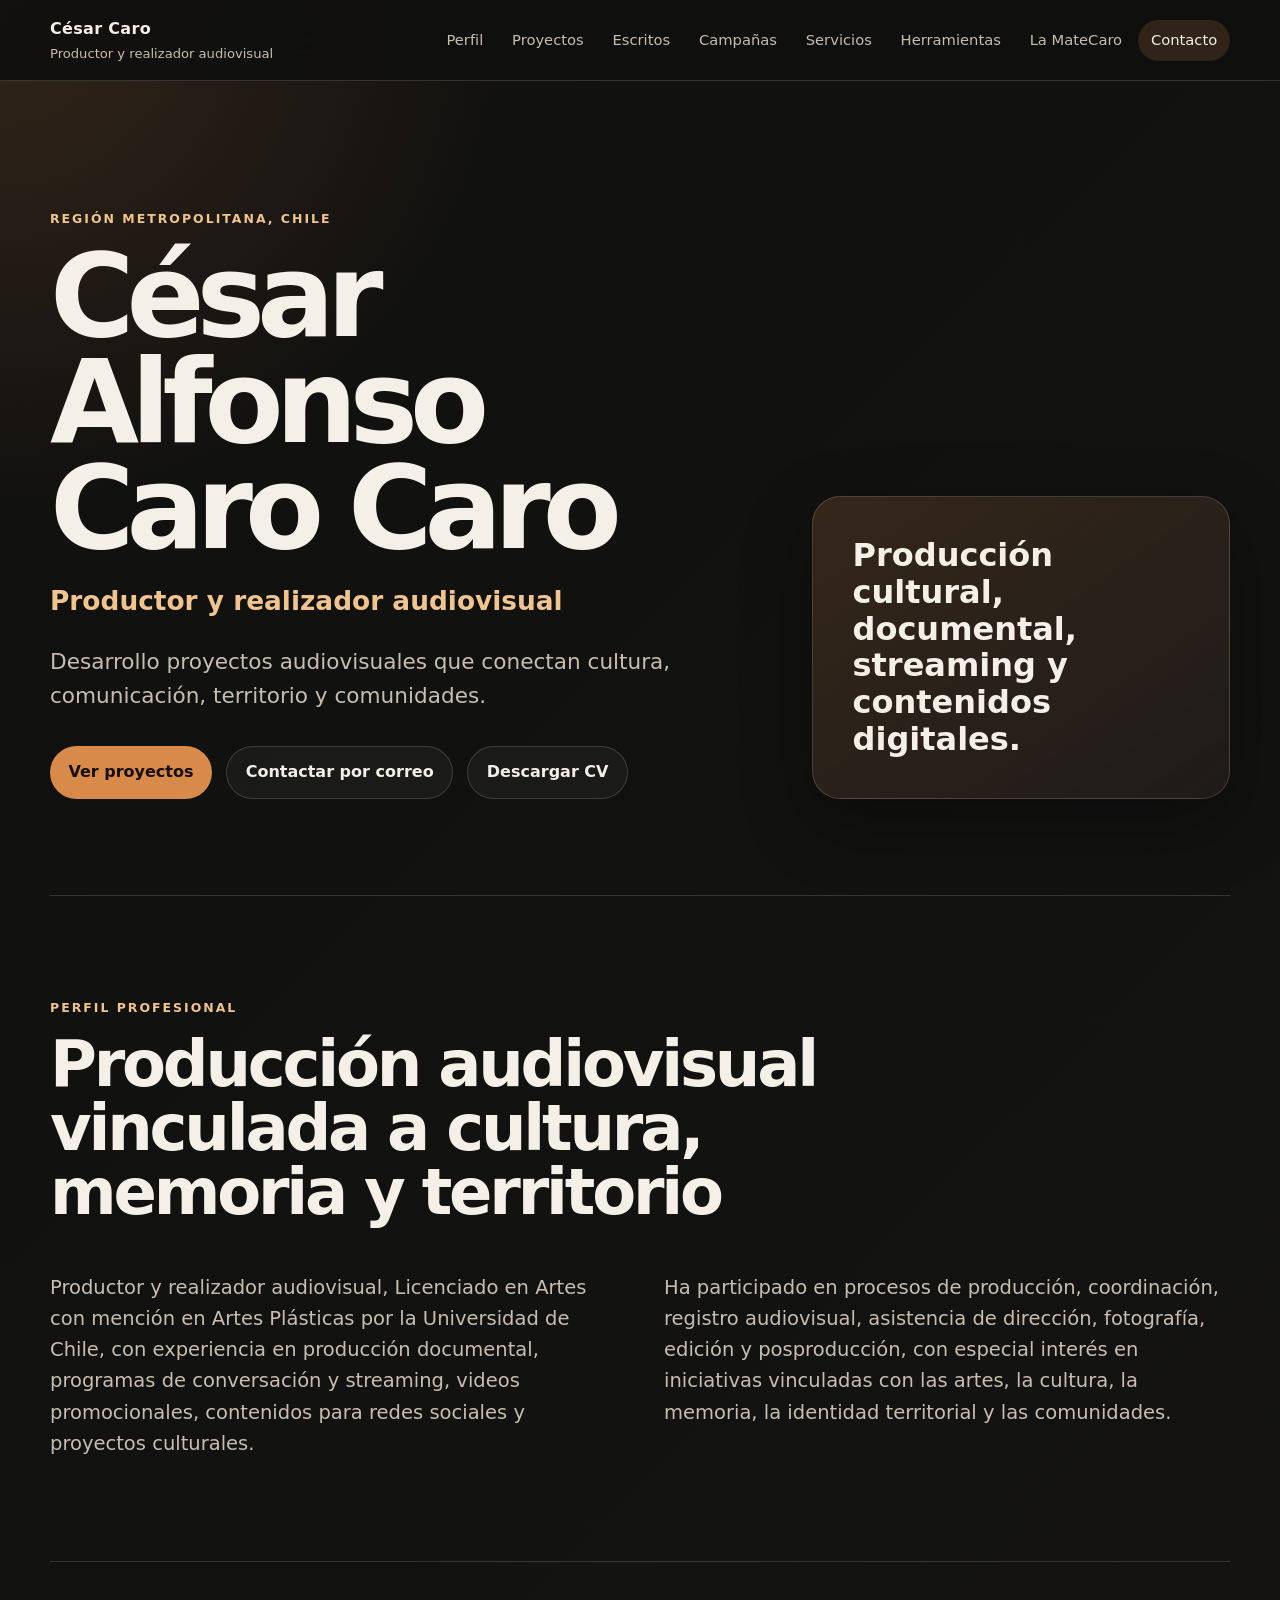
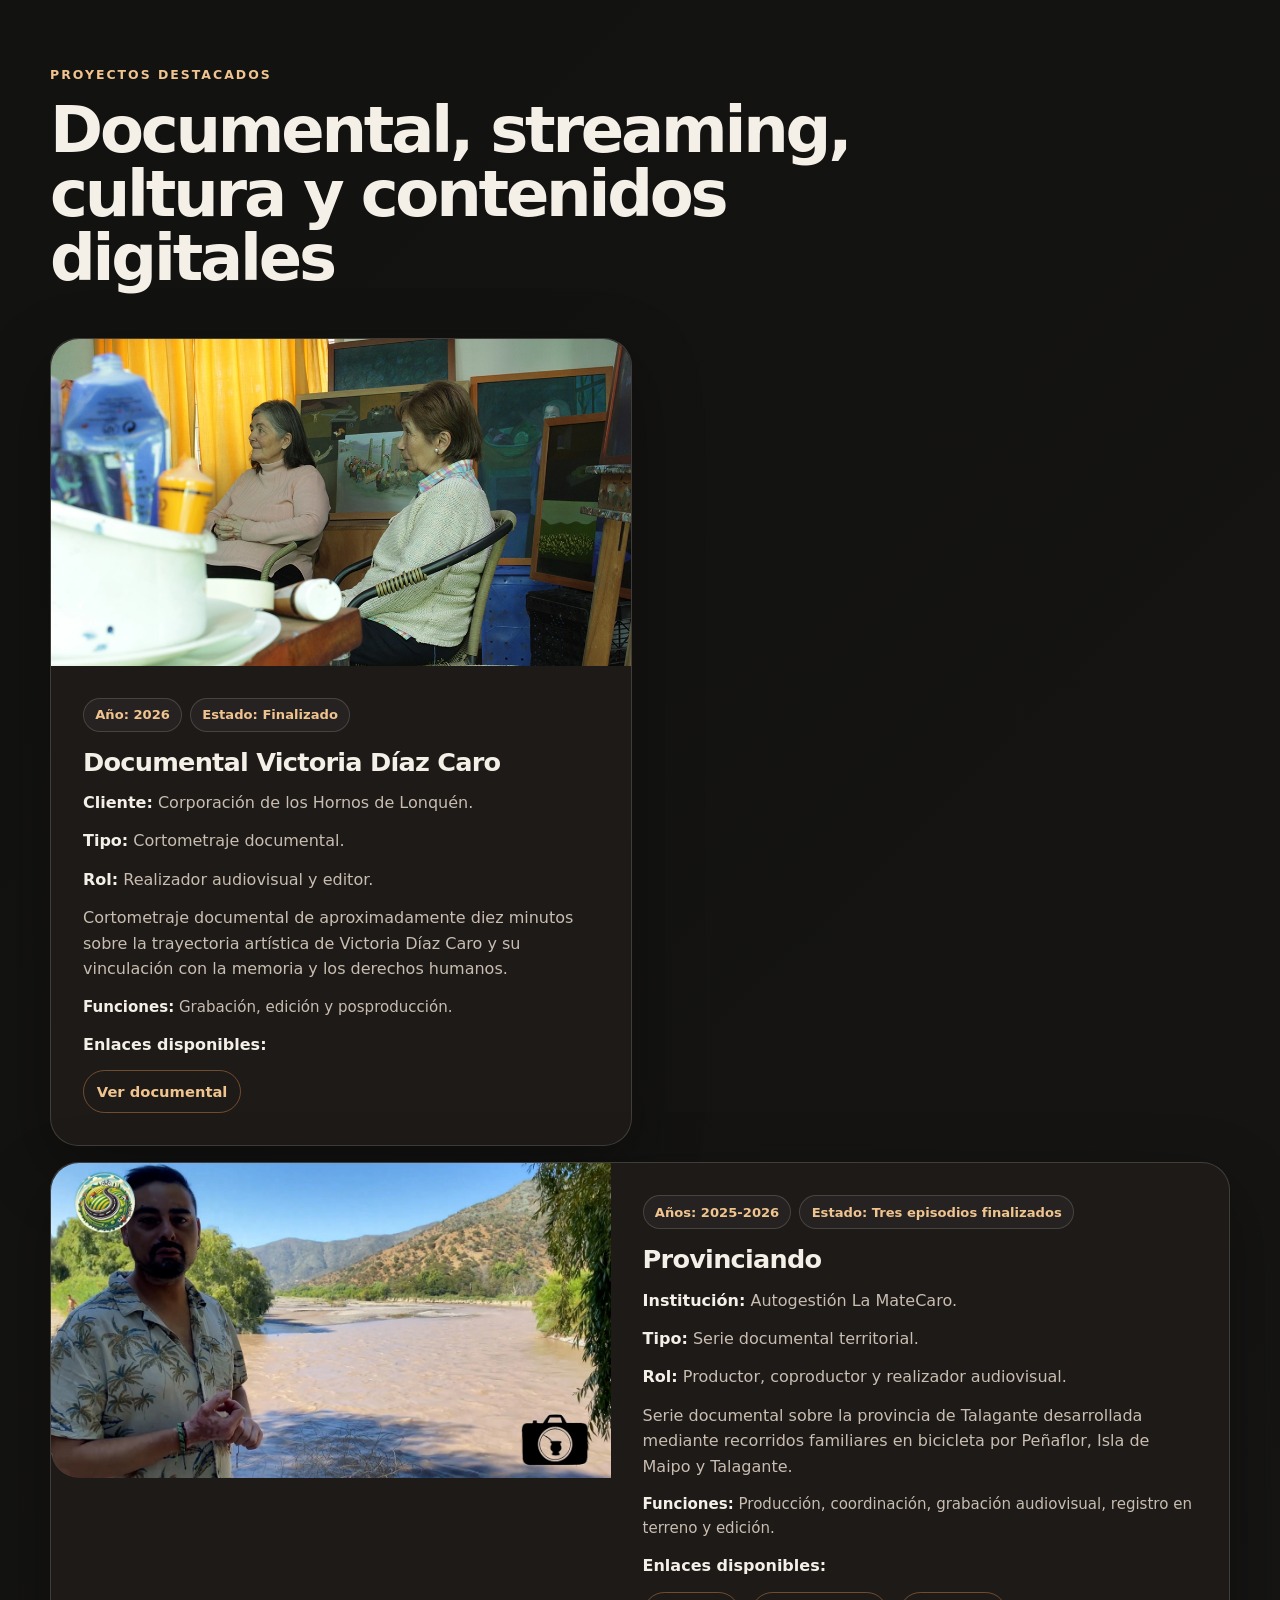
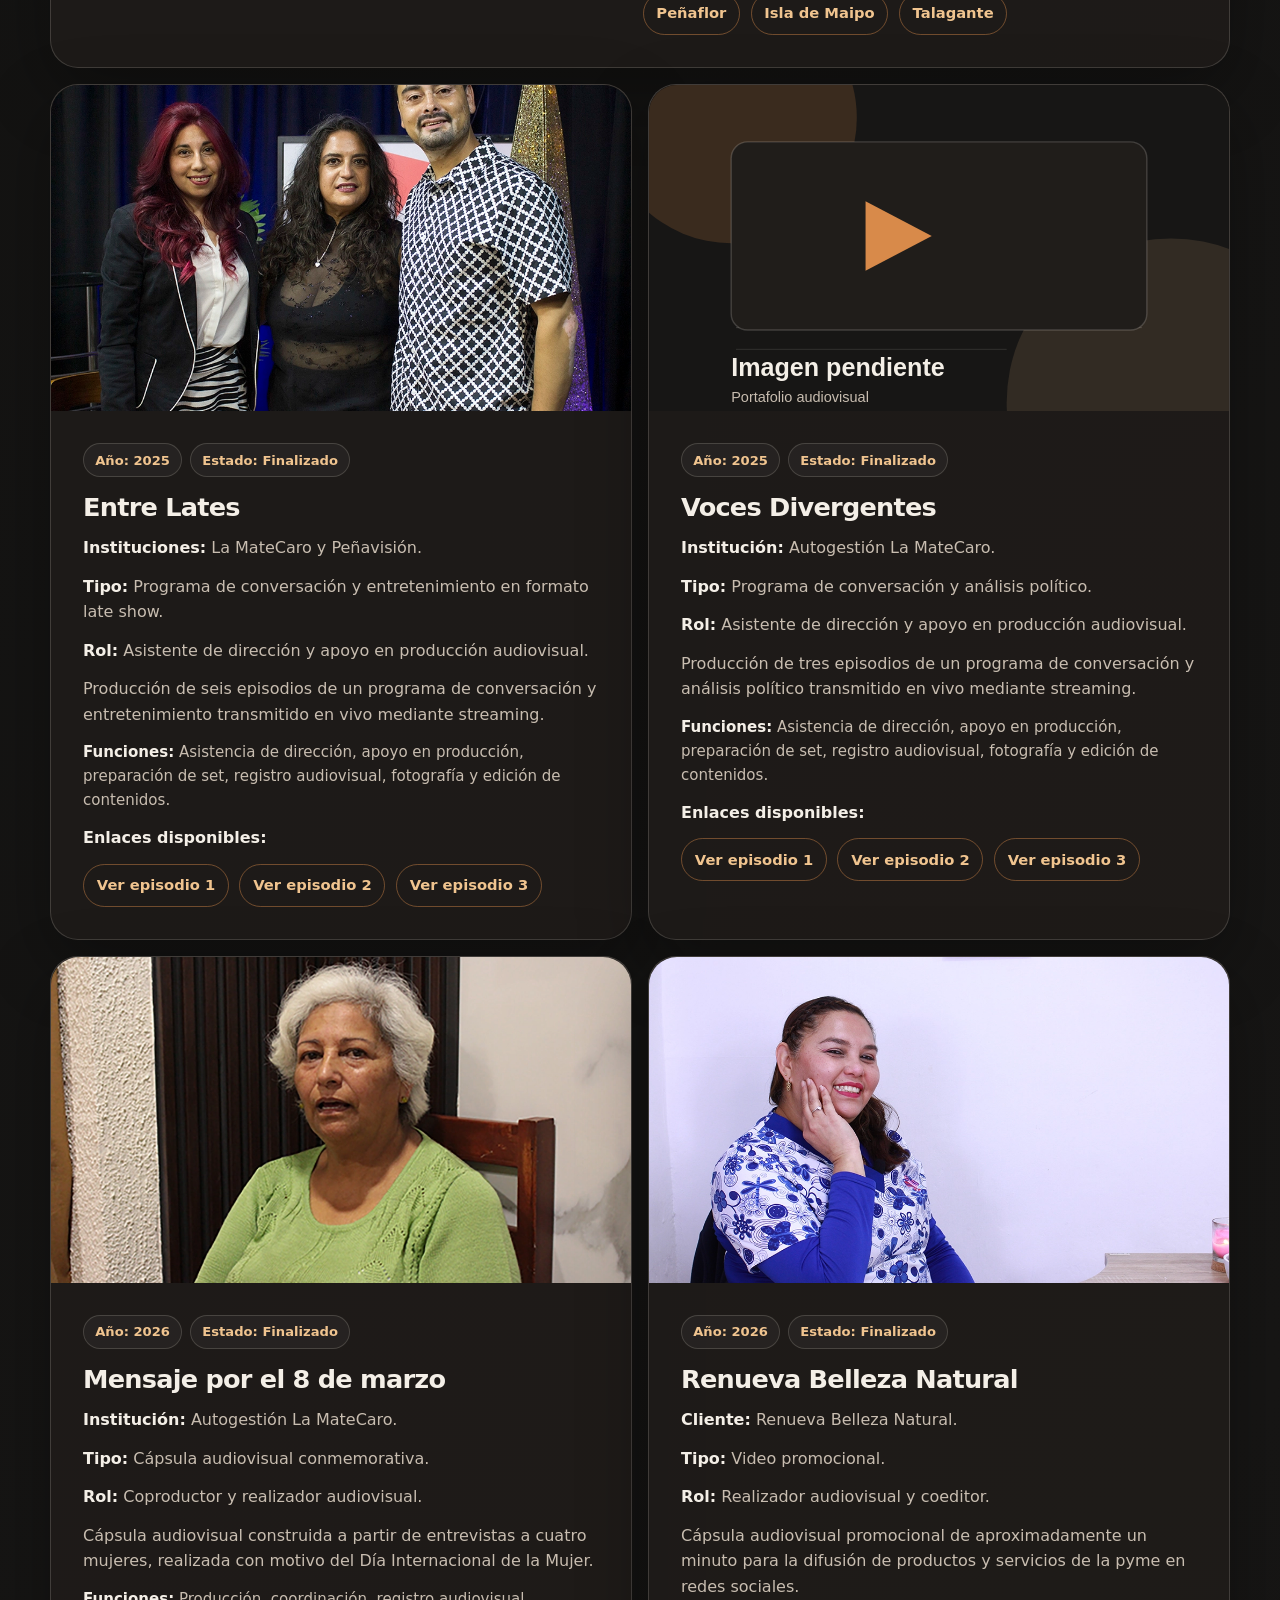
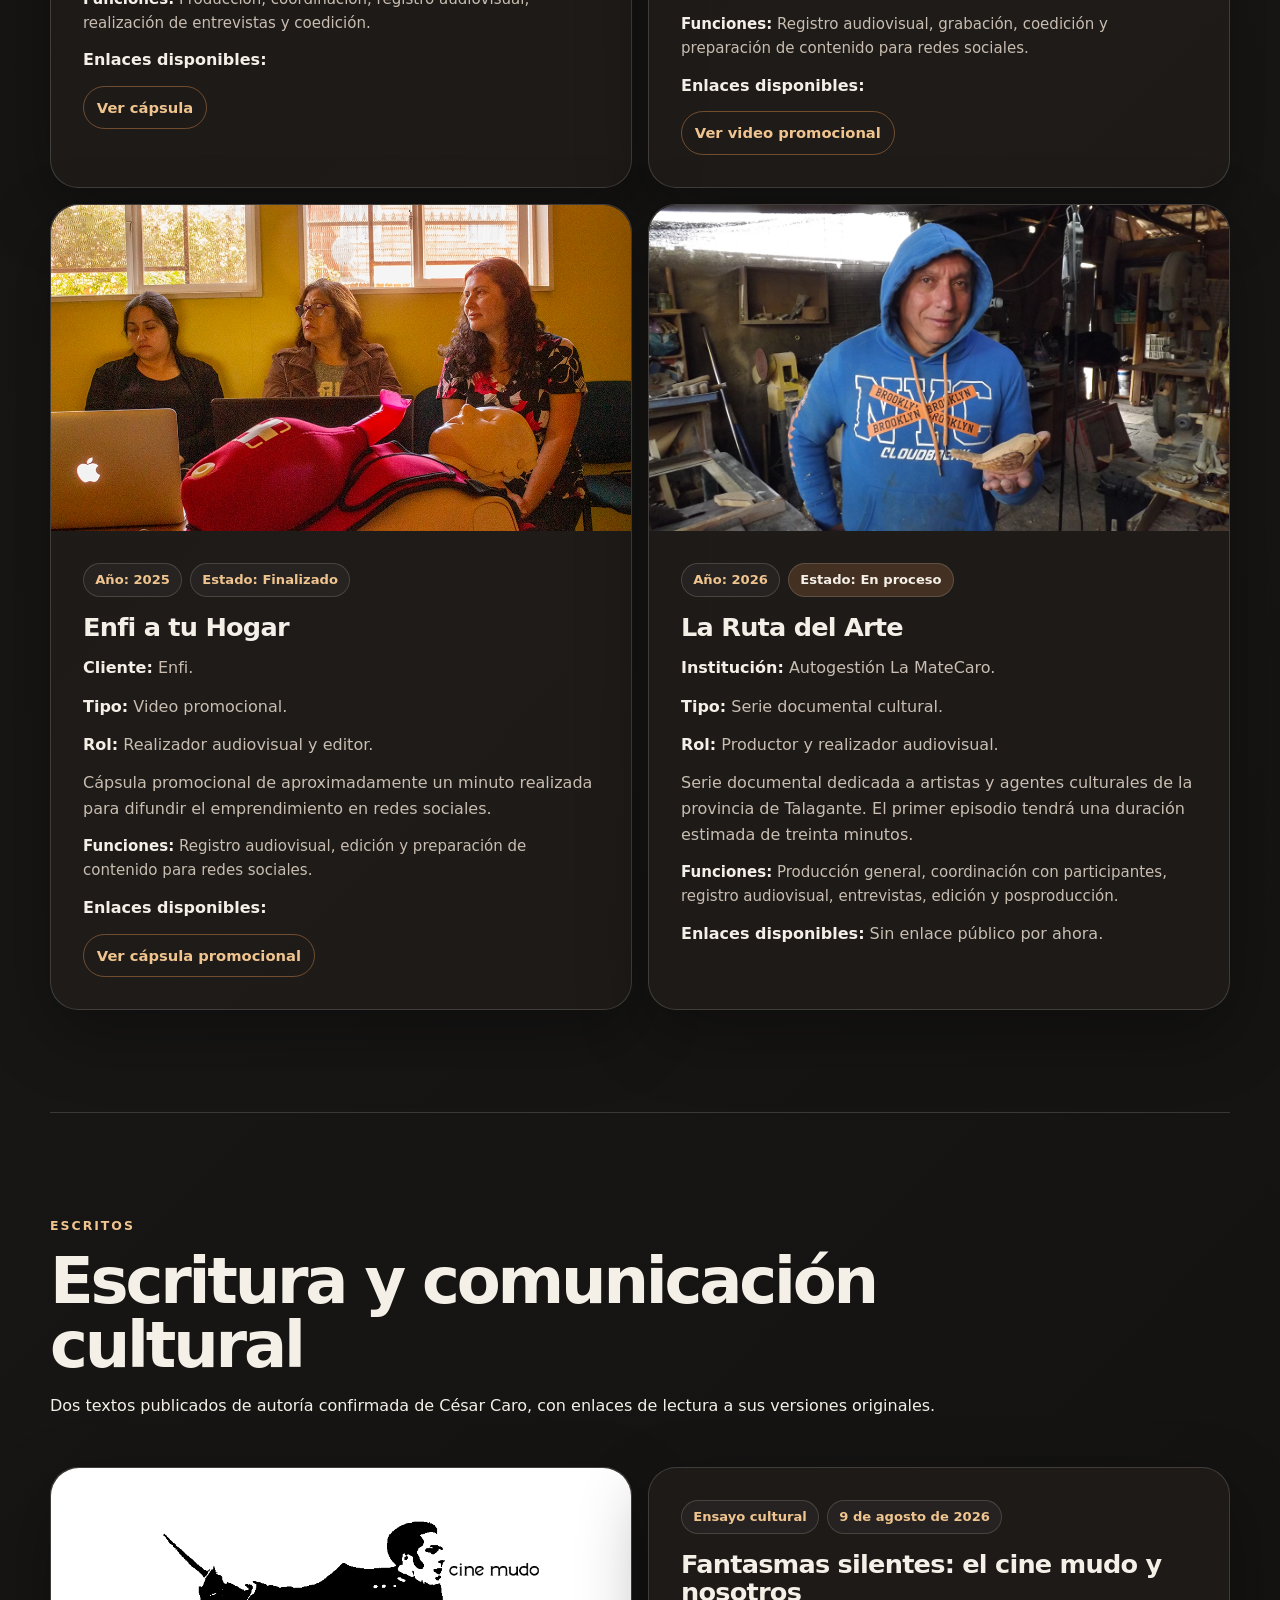
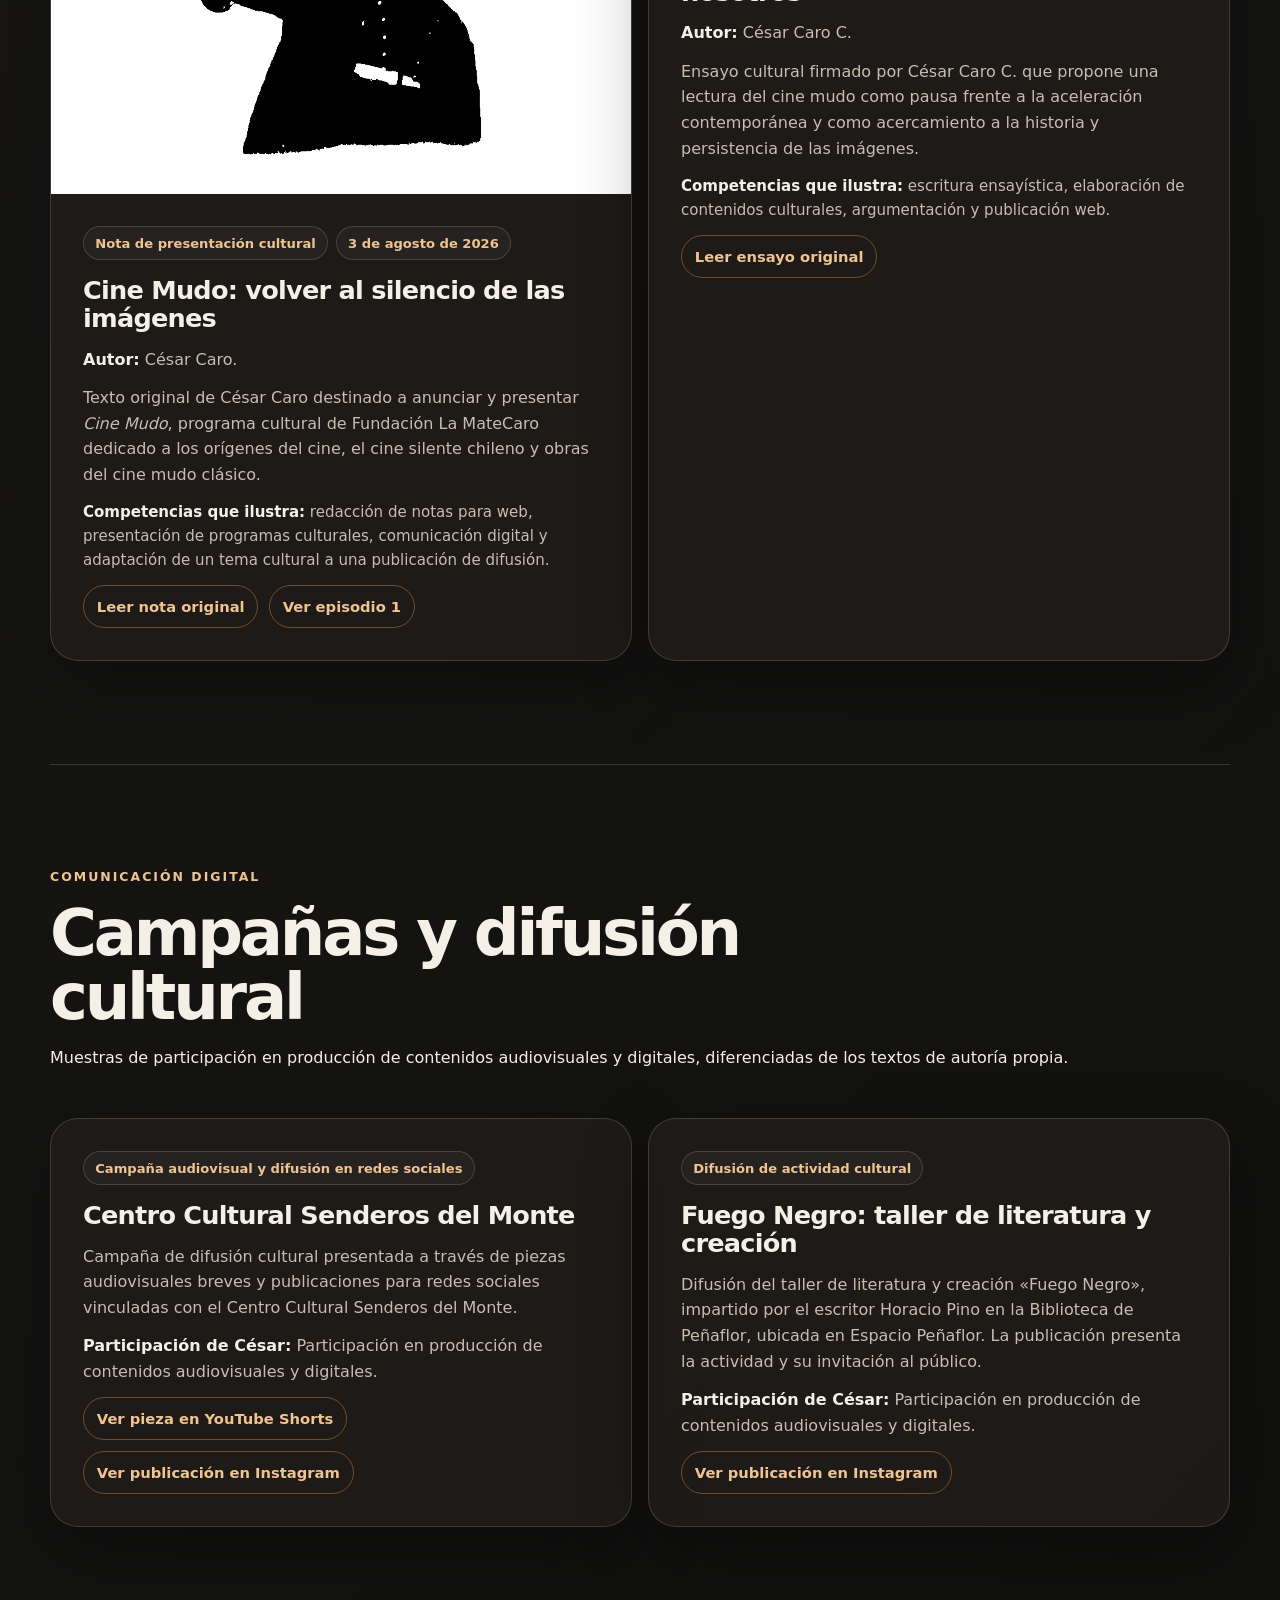
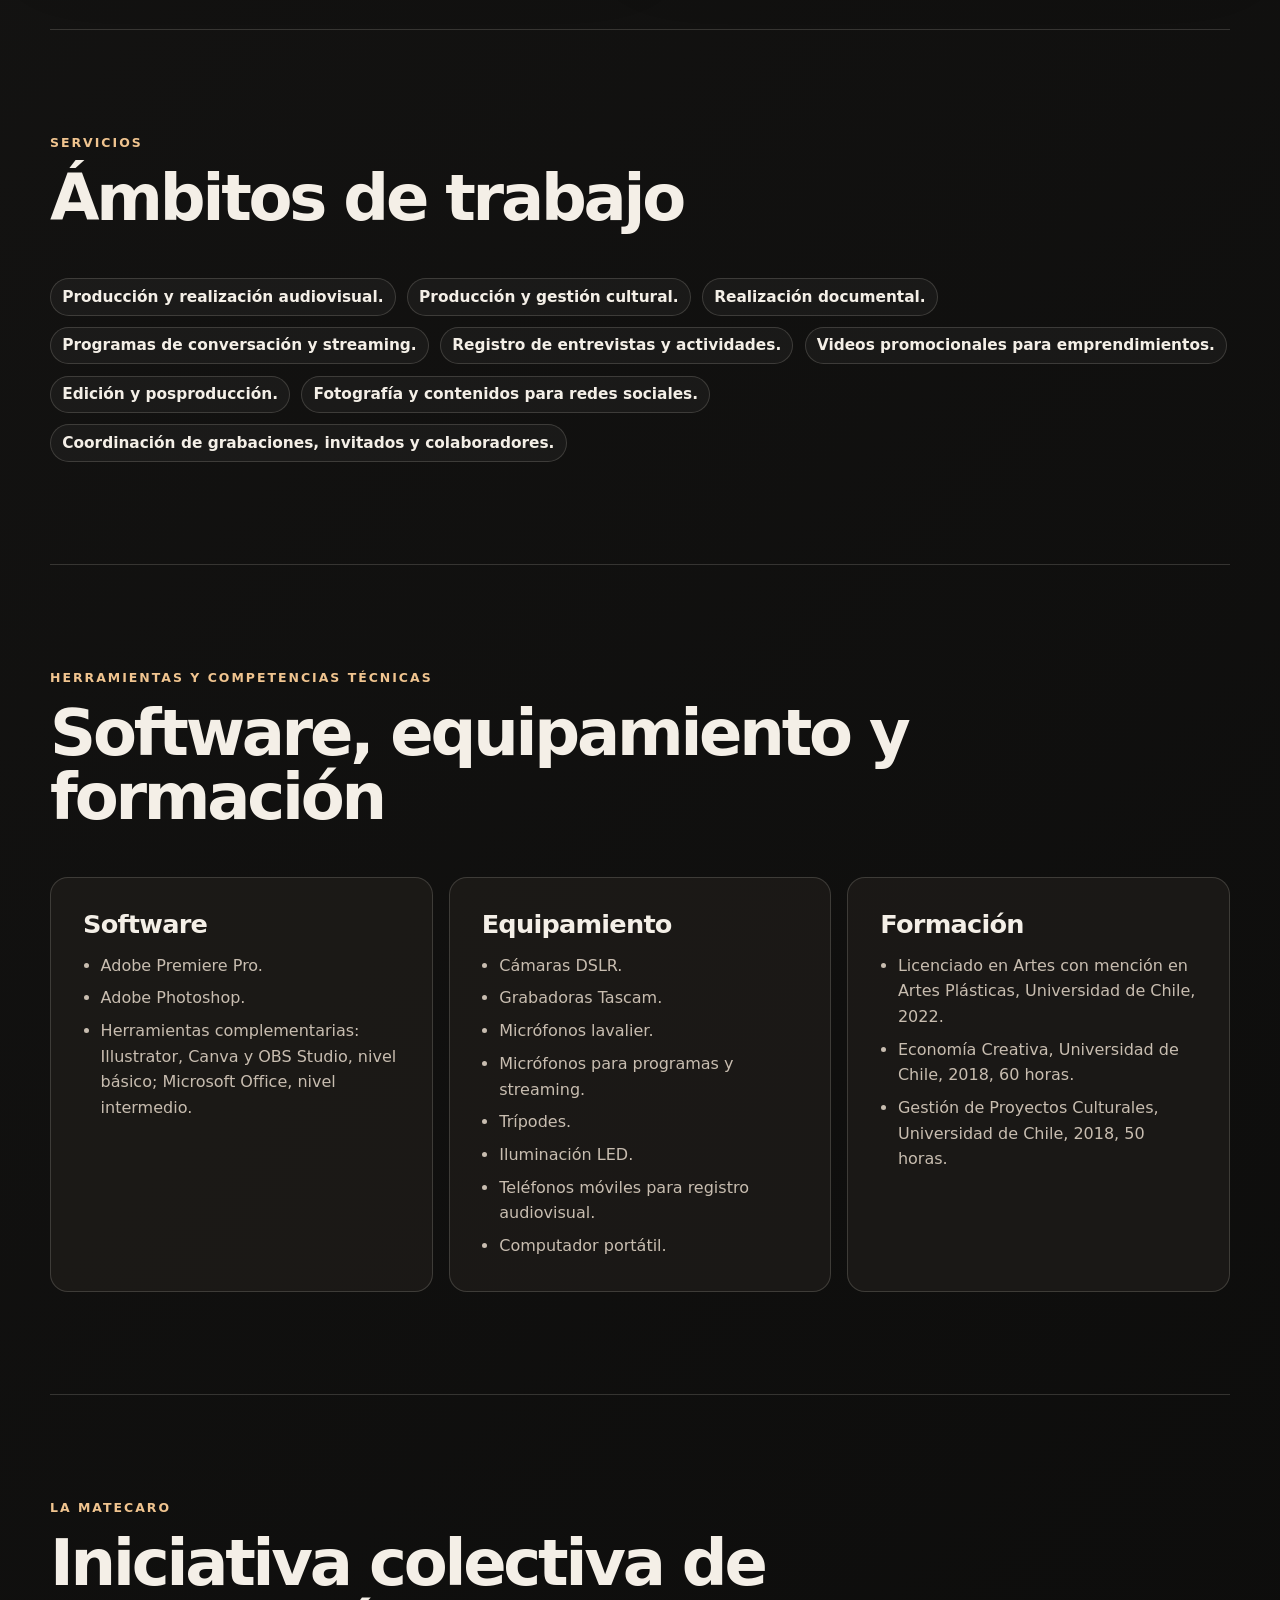
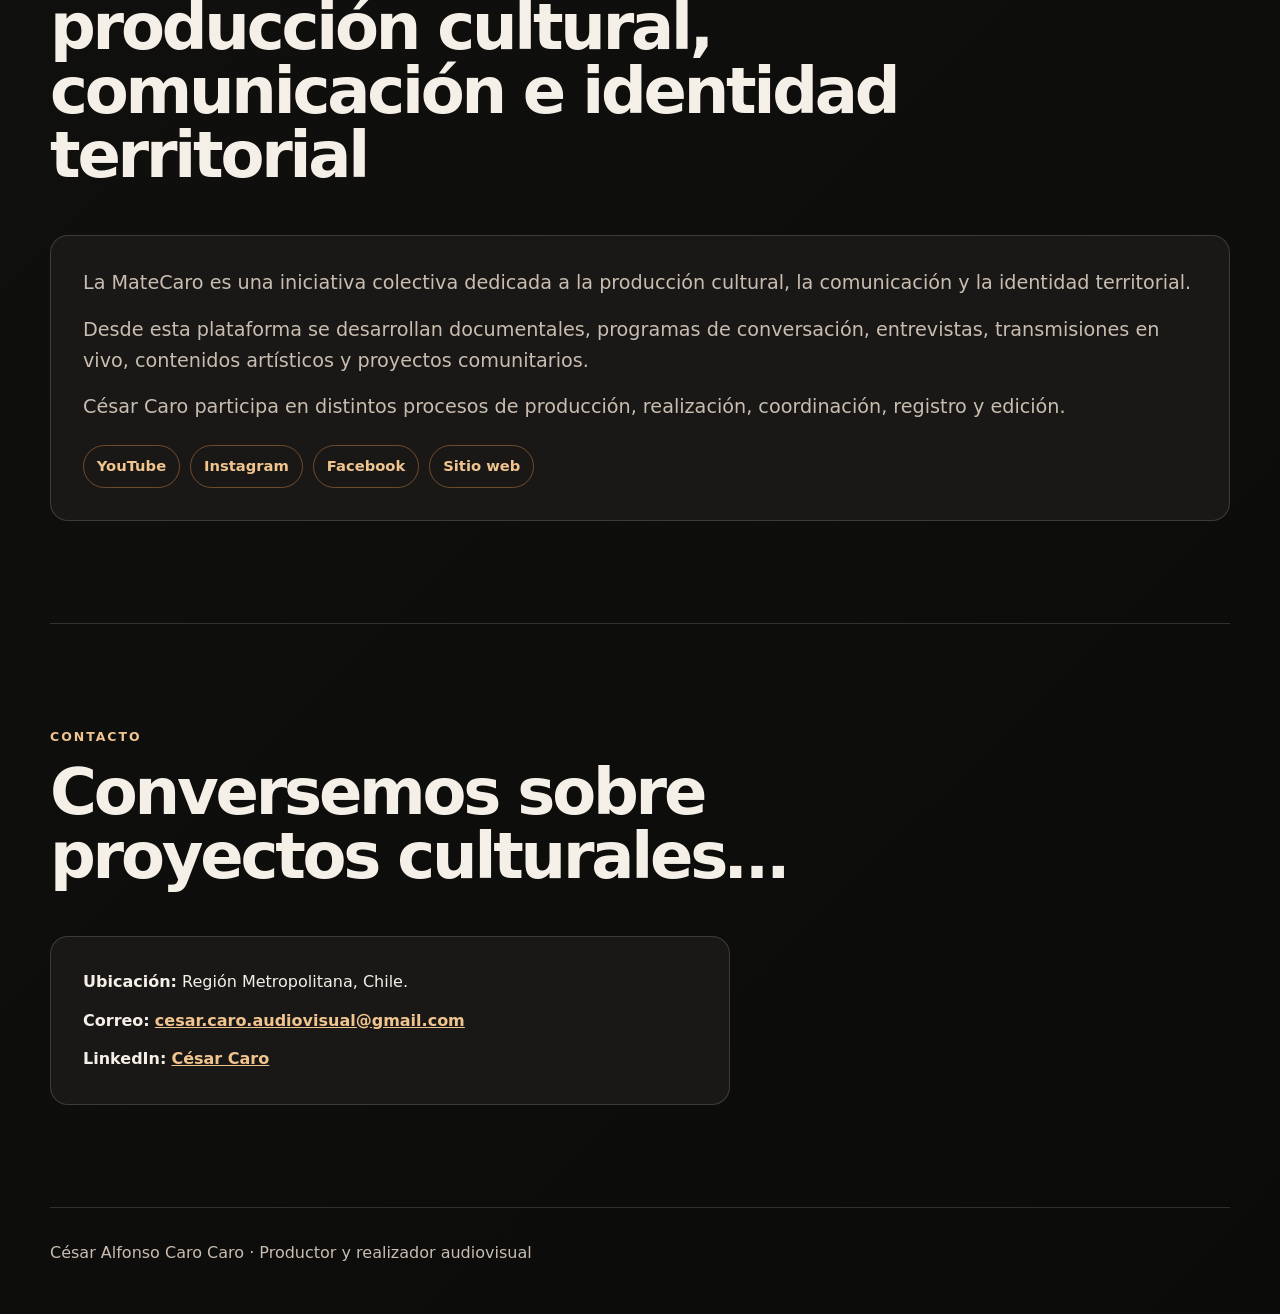
<file: index.html>
<!doctype html>
<html lang="es-CL">
  <head>
    <meta charset="utf-8">
    <meta name="viewport" content="width=device-width, initial-scale=1">
    <meta name="description" content="Portafolio de César Caro, productor y realizador audiovisual en Chile, especializado en documental, producción cultural, streaming y contenidos digitales.">
    <title>César Caro | Productor y realizador audiovisual en Chile</title>
    <link rel="canonical" href="https://cesarcarocaroalfonso-lab.github.io/portafolio-cesar-caro/">
    <meta property="og:type" content="website">
    <meta property="og:locale" content="es_CL">
    <meta property="og:title" content="César Caro | Productor y realizador audiovisual en Chile">
    <meta property="og:description" content="Portafolio de César Caro, productor y realizador audiovisual en Chile, especializado en documental, producción cultural, streaming y contenidos digitales.">
    <meta property="og:url" content="https://cesarcarocaroalfonso-lab.github.io/portafolio-cesar-caro/">
    <meta property="og:image" content="https://cesarcarocaroalfonso-lab.github.io/portafolio-cesar-caro/assets/img/Provinciando_a.webp">
    <meta property="og:image:alt" content="Proyecto audiovisual Provinciando realizado por César Caro">
    <meta name="twitter:card" content="summary_large_image">
    <meta name="twitter:title" content="César Caro | Productor y realizador audiovisual en Chile">
    <meta name="twitter:description" content="Portafolio de César Caro, productor y realizador audiovisual en Chile, especializado en documental, producción cultural, streaming y contenidos digitales.">
    <meta name="twitter:image" content="https://cesarcarocaroalfonso-lab.github.io/portafolio-cesar-caro/assets/img/Provinciando_a.webp">
    <meta name="twitter:image:alt" content="Proyecto audiovisual Provinciando realizado por César Caro">
    <link rel="stylesheet" href="./assets/css/styles.css">
    <script src="./assets/js/main.js" defer></script>
  </head>
  <body>
    <a class="skip-link" href="#contenido">Saltar al contenido principal</a>

    <header class="site-header">
      <div class="header-inner">
        <a class="brand" href="#inicio" aria-label="Ir al inicio">
          <span class="brand-name">César Caro</span>
          <span class="brand-role">Productor y realizador audiovisual</span>
        </a>
        <button class="nav-toggle" type="button" aria-expanded="false" aria-controls="navegacion">
          <span class="nav-toggle-line"></span>
          <span class="sr-only">Abrir navegación</span>
        </button>
        <nav class="site-nav" id="navegacion" aria-label="Navegación principal">
          <a href="#perfil">Perfil</a>
          <a href="#proyectos">Proyectos</a>
          <a href="#escritos">Escritos</a>
          <a href="#campanas">Campañas</a>
          <a href="#servicios">Servicios</a>
          <a href="#herramientas">Herramientas</a>
          <a href="#matecaro">La MateCaro</a>
          <a href="#contacto">Contacto</a>
        </nav>
      </div>
    </header>

    <main id="contenido" tabindex="-1">
      <section class="hero" id="inicio" aria-labelledby="titulo-principal">
        <div class="hero-content">
          <p class="eyebrow">Región Metropolitana, Chile</p>
          <h1 id="titulo-principal">César Alfonso Caro Caro</h1>
          <p class="hero-role">Productor y realizador audiovisual</p>
          <p class="hero-text">Desarrollo proyectos audiovisuales que conectan cultura, comunicación, territorio y comunidades.</p>
          <div class="hero-actions" aria-label="Acciones principales">
            <a class="button button-primary" href="#proyectos">Ver proyectos</a>
            <a class="button button-secondary" href="mailto:cesar.caro.audiovisual@gmail.com">Contactar por correo</a>
            <a class="button button-secondary" href="./documentos/cv-cesar-caro.pdf" download="cv-cesar-caro.pdf">Descargar CV</a>
          </div>
        </div>
        <div class="hero-panel" aria-label="Especialidades">
          <p>Producción cultural, documental, streaming y contenidos digitales.</p>
        </div>
      </section>

      <section class="section" id="perfil" aria-labelledby="perfil-title">
        <div class="section-heading">
          <p class="eyebrow">Perfil profesional</p>
          <h2 id="perfil-title">Producción audiovisual vinculada a cultura, memoria y territorio</h2>
        </div>
        <div class="text-columns">
          <p>Productor y realizador audiovisual, Licenciado en Artes con mención en Artes Plásticas por la Universidad de Chile, con experiencia en producción documental, programas de conversación y streaming, videos promocionales, contenidos para redes sociales y proyectos culturales.</p>
          <p>Ha participado en procesos de producción, coordinación, registro audiovisual, asistencia de dirección, fotografía, edición y posproducción, con especial interés en iniciativas vinculadas con las artes, la cultura, la memoria, la identidad territorial y las comunidades.</p>
        </div>
      </section>

      <section class="section" id="proyectos" aria-labelledby="proyectos-title">
        <div class="section-heading">
          <p class="eyebrow">Proyectos destacados</p>
          <h2 id="proyectos-title">Documental, streaming, cultura y contenidos digitales</h2>
        </div>

        <div class="projects-grid">
          <article class="project-card">
            <div class="project-media">
              <img src="./assets/img/Victoria_diaz_caro.webp" alt="Fotograma del documental Victoria Díaz Caro" width="720" height="405" loading="lazy" decoding="async">
            </div>
            <div class="project-body">
              <div class="project-meta"><span>Año: 2026</span><span>Estado: Finalizado</span></div>
              <h3>Documental Victoria Díaz Caro</h3>
              <p><strong>Cliente:</strong> Corporación de los Hornos de Lonquén.</p>
              <p><strong>Tipo:</strong> Cortometraje documental.</p>
              <p><strong>Rol:</strong> Realizador audiovisual y editor.</p>
              <p>Cortometraje documental de aproximadamente diez minutos sobre la trayectoria artística de Victoria Díaz Caro y su vinculación con la memoria y los derechos humanos.</p>
              <p class="functions"><strong>Funciones:</strong> Grabación, edición y posproducción.</p>
              <p class="project-links-label"><strong>Enlaces disponibles:</strong></p>
              <div class="project-links" aria-label="Enlaces disponibles de Documental Victoria Díaz Caro">
                <a class="text-link" href="https://youtu.be/wDp8alt8QJM" target="_blank" rel="noopener noreferrer">Ver documental</a>
              </div>
            </div>
          </article>

          <article class="project-card project-card-featured">
            <div class="project-media">
              <img src="./assets/img/Provinciando_a.webp" alt="Fotograma de la serie Provinciando" width="720" height="405" loading="lazy" decoding="async">
            </div>
            <div class="project-body">
              <div class="project-meta"><span>Años: 2025-2026</span><span>Estado: Tres episodios finalizados</span></div>
              <h3>Provinciando</h3>
              <p><strong>Institución:</strong> Autogestión La MateCaro.</p>
              <p><strong>Tipo:</strong> Serie documental territorial.</p>
              <p><strong>Rol:</strong> Productor, coproductor y realizador audiovisual.</p>
              <p>Serie documental sobre la provincia de Talagante desarrollada mediante recorridos familiares en bicicleta por Peñaflor, Isla de Maipo y Talagante.</p>
              <p class="functions"><strong>Funciones:</strong> Producción, coordinación, grabación audiovisual, registro en terreno y edición.</p>
              <p class="project-links-label"><strong>Enlaces disponibles:</strong></p>
              <div class="project-links" aria-label="Enlaces disponibles de Provinciando">
                <a class="text-link" href="https://youtu.be/pg8mJ3ZPUN8" target="_blank" rel="noopener noreferrer">Peñaflor</a>
                <a class="text-link" href="https://youtu.be/R7HZbGiBmEg" target="_blank" rel="noopener noreferrer">Isla de Maipo</a>
                <a class="text-link" href="https://youtu.be/ptY-2nWW1Uc" target="_blank" rel="noopener noreferrer">Talagante</a>
              </div>
            </div>
          </article>

          <article class="project-card">
            <div class="project-media">
              <img src="./assets/img/Entre_lates_1.webp" alt="Fotograma del programa Entre Lates" width="720" height="405" loading="lazy" decoding="async">
            </div>
            <div class="project-body">
              <div class="project-meta"><span>Año: 2025</span><span>Estado: Finalizado</span></div>
              <h3>Entre Lates</h3>
              <p><strong>Instituciones:</strong> La MateCaro y Peñavisión.</p>
              <p><strong>Tipo:</strong> Programa de conversación y entretenimiento en formato late show.</p>
              <p><strong>Rol:</strong> Asistente de dirección y apoyo en producción audiovisual.</p>
              <p>Producción de seis episodios de un programa de conversación y entretenimiento transmitido en vivo mediante streaming.</p>
              <p class="functions"><strong>Funciones:</strong> Asistencia de dirección, apoyo en producción, preparación de set, registro audiovisual, fotografía y edición de contenidos.</p>
              <p class="project-links-label"><strong>Enlaces disponibles:</strong></p>
              <div class="project-links" aria-label="Enlaces disponibles de Entre Lates">
                <a class="text-link" href="https://youtu.be/wwFWxBviV2o" target="_blank" rel="noopener noreferrer">Ver episodio 1</a>
                <a class="text-link" href="https://youtu.be/iuj43W0-gBI" target="_blank" rel="noopener noreferrer">Ver episodio 2</a>
                <a class="text-link" href="https://youtu.be/1EuA2OM0GyU" target="_blank" rel="noopener noreferrer">Ver episodio 3</a>
              </div>
            </div>
          </article>

          <article class="project-card">
            <div class="project-media">
              <img src="./assets/img/placeholder.svg" alt="Marcador visual para Voces Divergentes" width="720" height="405" loading="lazy" decoding="async">
            </div>
            <div class="project-body">
              <div class="project-meta"><span>Año: 2025</span><span>Estado: Finalizado</span></div>
              <h3>Voces Divergentes</h3>
              <p><strong>Institución:</strong> Autogestión La MateCaro.</p>
              <p><strong>Tipo:</strong> Programa de conversación y análisis político.</p>
              <p><strong>Rol:</strong> Asistente de dirección y apoyo en producción audiovisual.</p>
              <p>Producción de tres episodios de un programa de conversación y análisis político transmitido en vivo mediante streaming.</p>
              <p class="functions"><strong>Funciones:</strong> Asistencia de dirección, apoyo en producción, preparación de set, registro audiovisual, fotografía y edición de contenidos.</p>
              <p class="project-links-label"><strong>Enlaces disponibles:</strong></p>
              <div class="project-links" aria-label="Enlaces disponibles de Voces Divergentes">
                <a class="text-link" href="https://www.youtube.com/watch?v=GJvnniicuOI" target="_blank" rel="noopener noreferrer">Ver episodio 1</a>
                <a class="text-link" href="https://www.youtube.com/watch?v=me-4BKa7tAk" target="_blank" rel="noopener noreferrer">Ver episodio 2</a>
                <a class="text-link" href="https://www.youtube.com/watch?v=WFlWxC81lFg" target="_blank" rel="noopener noreferrer">Ver episodio 3</a>
              </div>
            </div>
          </article>

          <article class="project-card">
            <div class="project-media">
              <img src="./assets/img/8_demarzo-Carmen_quezada_2.webp" alt="Fotograma de la cápsula Mensaje por el 8 de marzo" width="720" height="405" loading="lazy" decoding="async">
            </div>
            <div class="project-body">
              <div class="project-meta"><span>Año: 2026</span><span>Estado: Finalizado</span></div>
              <h3>Mensaje por el 8 de marzo</h3>
              <p><strong>Institución:</strong> Autogestión La MateCaro.</p>
              <p><strong>Tipo:</strong> Cápsula audiovisual conmemorativa.</p>
              <p><strong>Rol:</strong> Coproductor y realizador audiovisual.</p>
              <p>Cápsula audiovisual construida a partir de entrevistas a cuatro mujeres, realizada con motivo del Día Internacional de la Mujer.</p>
              <p class="functions"><strong>Funciones:</strong> Producción, coordinación, registro audiovisual, realización de entrevistas y coedición.</p>
              <p class="project-links-label"><strong>Enlaces disponibles:</strong></p>
              <div class="project-links" aria-label="Enlaces disponibles de Mensaje por el 8 de marzo">
                <a class="text-link" href="https://youtu.be/wG1ghwejRTg" target="_blank" rel="noopener noreferrer">Ver cápsula</a>
              </div>
            </div>
          </article>

          <article class="project-card">
            <div class="project-media">
              <img src="./assets/img/renueva.webp" alt="Fotograma del video promocional Renueva Belleza Natural" width="720" height="405" loading="lazy" decoding="async">
            </div>
            <div class="project-body">
              <div class="project-meta"><span>Año: 2026</span><span>Estado: Finalizado</span></div>
              <h3>Renueva Belleza Natural</h3>
              <p><strong>Cliente:</strong> Renueva Belleza Natural.</p>
              <p><strong>Tipo:</strong> Video promocional.</p>
              <p><strong>Rol:</strong> Realizador audiovisual y coeditor.</p>
              <p>Cápsula audiovisual promocional de aproximadamente un minuto para la difusión de productos y servicios de la pyme en redes sociales.</p>
              <p class="functions"><strong>Funciones:</strong> Registro audiovisual, grabación, coedición y preparación de contenido para redes sociales.</p>
              <p class="project-links-label"><strong>Enlaces disponibles:</strong></p>
              <div class="project-links" aria-label="Enlaces disponibles de Renueva Belleza Natural">
                <a class="text-link" href="https://youtu.be/IMA7t4yBA_E" target="_blank" rel="noopener noreferrer">Ver video promocional</a>
              </div>
            </div>
          </article>

          <article class="project-card">
            <div class="project-media">
              <img src="./assets/img/Enfi_1.webp" alt="Fotograma del video promocional Enfi a tu Hogar" width="720" height="405" loading="lazy" decoding="async">
            </div>
            <div class="project-body">
              <div class="project-meta"><span>Año: 2025</span><span>Estado: Finalizado</span></div>
              <h3>Enfi a tu Hogar</h3>
              <p><strong>Cliente:</strong> Enfi.</p>
              <p><strong>Tipo:</strong> Video promocional.</p>
              <p><strong>Rol:</strong> Realizador audiovisual y editor.</p>
              <p>Cápsula promocional de aproximadamente un minuto realizada para difundir el emprendimiento en redes sociales.</p>
              <p class="functions"><strong>Funciones:</strong> Registro audiovisual, edición y preparación de contenido para redes sociales.</p>
              <p class="project-links-label"><strong>Enlaces disponibles:</strong></p>
              <div class="project-links" aria-label="Enlaces disponibles de Enfi a tu Hogar">
                <a class="text-link" href="https://youtube.com/shorts/bHj3osJy6B8" target="_blank" rel="noopener noreferrer">Ver cápsula promocional</a>
              </div>
            </div>
          </article>

          <article class="project-card">
            <div class="project-media">
              <img src="./assets/img/Ruta_del_arte_don_hugo.webp" alt="Fotograma de La Ruta del Arte" width="720" height="405" loading="lazy" decoding="async">
            </div>
            <div class="project-body">
              <div class="project-meta"><span>Año: 2026</span><span class="status-progress">Estado: En proceso</span></div>
              <h3>La Ruta del Arte</h3>
              <p><strong>Institución:</strong> Autogestión La MateCaro.</p>
              <p><strong>Tipo:</strong> Serie documental cultural.</p>
              <p><strong>Rol:</strong> Productor y realizador audiovisual.</p>
              <p>Serie documental dedicada a artistas y agentes culturales de la provincia de Talagante. El primer episodio tendrá una duración estimada de treinta minutos.</p>
              <p class="functions"><strong>Funciones:</strong> Producción general, coordinación con participantes, registro audiovisual, entrevistas, edición y posproducción.</p>
              <p class="project-no-link"><strong>Enlaces disponibles:</strong> Sin enlace público por ahora.</p>
            </div>
          </article>
        </div>
      </section>

      <section class="section" id="escritos" aria-labelledby="escritos-title">
        <div class="section-heading">
          <p class="eyebrow">Escritos</p>
          <h2 id="escritos-title">Escritura y comunicación cultural</h2>
          <p>Dos textos publicados de autoría confirmada de César Caro, con enlaces de lectura a sus versiones originales.</p>
        </div>
        <div class="projects-grid">
          <article class="project-card">
            <div class="project-media project-media-logo">
              <img src="./assets/img/cine-mudo/Afiche_cine_mudo.png" alt="Logo del programa Cine Mudo" width="715" height="485" loading="lazy" decoding="async">
            </div>
            <div class="project-body">
              <div class="project-meta"><span>Nota de presentación cultural</span><span>3 de agosto de 2026</span></div>
              <h3>Cine Mudo: volver al silencio de las imágenes</h3>
              <p><strong>Autor:</strong> César Caro.</p>
              <p>Texto original de César Caro destinado a anunciar y presentar <em>Cine Mudo</em>, programa cultural de Fundación La MateCaro dedicado a los orígenes del cine, el cine silente chileno y obras del cine mudo clásico.</p>
              <p class="functions"><strong>Competencias que ilustra:</strong> redacción de notas para web, presentación de programas culturales, comunicación digital y adaptación de un tema cultural a una publicación de difusión.</p>
              <div class="project-links" aria-label="Lectura y episodio de Cine Mudo">
                <a class="text-link" href="https://fundacionlamatecaro.cl/noticias/cine-mudo-programa-la-matecaro-silencio-imagenes/" target="_blank" rel="noopener noreferrer">Leer nota original</a>
                <a class="text-link" href="https://www.youtube.com/watch?v=p1m4-NN06LM" target="_blank" rel="noopener noreferrer">Ver episodio 1</a>
              </div>
            </div>
          </article>
          <article class="project-card">
            <div class="project-body">
              <div class="project-meta"><span>Ensayo cultural</span><span>9 de agosto de 2026</span></div>
              <h3>Fantasmas silentes: el cine mudo y nosotros</h3>
              <p><strong>Autor:</strong> César Caro C.</p>
              <p>Ensayo cultural firmado por César Caro C. que propone una lectura del cine mudo como pausa frente a la aceleración contemporánea y como acercamiento a la historia y persistencia de las imágenes.</p>
              <p class="functions"><strong>Competencias que ilustra:</strong> escritura ensayística, elaboración de contenidos culturales, argumentación y publicación web.</p>
              <div class="project-links" aria-label="Lectura de Fantasmas silentes: el cine mudo y nosotros">
                <a class="text-link" href="https://fundacionlamatecaro.cl/blog/fantasmas-silentes-el-cine-mudo-y-nosotros/" target="_blank" rel="noopener noreferrer">Leer ensayo original</a>
              </div>
            </div>
          </article>
        </div>
      </section>

      <section class="section" id="campanas" aria-labelledby="campanas-title">
        <div class="section-heading">
          <p class="eyebrow">Comunicación digital</p>
          <h2 id="campanas-title">Campañas y difusión cultural</h2>
          <p>Muestras de participación en producción de contenidos audiovisuales y digitales, diferenciadas de los textos de autoría propia.</p>
        </div>
        <div class="projects-grid">
          <article class="project-card">
            <div class="project-body">
              <div class="project-meta"><span>Campaña audiovisual y difusión en redes sociales</span></div>
              <h3>Centro Cultural Senderos del Monte</h3>
              <p>Campaña de difusión cultural presentada a través de piezas audiovisuales breves y publicaciones para redes sociales vinculadas con el Centro Cultural Senderos del Monte.</p>
              <p><strong>Participación de César:</strong> Participación en producción de contenidos audiovisuales y digitales.</p>
              <div class="project-links" aria-label="Muestras de la campaña del Centro Cultural Senderos del Monte">
                <a class="text-link" href="https://www.youtube.com/shorts/5SmfBtUB41U" target="_blank" rel="noopener noreferrer">Ver pieza en YouTube Shorts</a>
                <a class="text-link" href="https://www.instagram.com/p/DeSi9Cixj3c/" target="_blank" rel="noopener noreferrer">Ver publicación en Instagram</a>
              </div>
            </div>
          </article>
          <article class="project-card">
            <div class="project-body">
              <div class="project-meta"><span>Difusión de actividad cultural</span></div>
              <h3>Fuego Negro: taller de literatura y creación</h3>
              <p>Difusión del taller de literatura y creación «Fuego Negro», impartido por el escritor Horacio Pino en la Biblioteca de Peñaflor, ubicada en Espacio Peñaflor. La publicación presenta la actividad y su invitación al público.</p>
              <p><strong>Participación de César:</strong> Participación en producción de contenidos audiovisuales y digitales.</p>
              <div class="project-links" aria-label="Muestra de difusión del taller Fuego Negro">
                <a class="text-link" href="https://www.instagram.com/p/Db1zagHzGdW/" target="_blank" rel="noopener noreferrer">Ver publicación en Instagram</a>
              </div>
            </div>
          </article>
        </div>
      </section>

      <section class="section split-section" id="servicios" aria-labelledby="servicios-title">
        <div class="section-heading">
          <p class="eyebrow">Servicios</p>
          <h2 id="servicios-title">Ámbitos de trabajo</h2>
        </div>
        <ul class="tag-list">
          <li>Producción y realización audiovisual.</li>
          <li>Producción y gestión cultural.</li>
          <li>Realización documental.</li>
          <li>Programas de conversación y streaming.</li>
          <li>Registro de entrevistas y actividades.</li>
          <li>Videos promocionales para emprendimientos.</li>
          <li>Edición y posproducción.</li>
          <li>Fotografía y contenidos para redes sociales.</li>
          <li>Coordinación de grabaciones, invitados y colaboradores.</li>
        </ul>
      </section>

      <section class="section tools-section" id="herramientas" aria-labelledby="herramientas-title">
        <div class="section-heading">
          <p class="eyebrow">Herramientas y competencias técnicas</p>
          <h2 id="herramientas-title">Software, equipamiento y formación</h2>
        </div>
        <div class="info-grid">
          <article class="info-card">
            <h3>Software</h3>
            <ul>
              <li>Adobe Premiere Pro.</li>
              <li>Adobe Photoshop.</li>
              <li>Herramientas complementarias: Illustrator, Canva y OBS Studio, nivel básico; Microsoft Office, nivel intermedio.</li>
            </ul>
          </article>
          <article class="info-card">
            <h3>Equipamiento</h3>
            <ul>
              <li>Cámaras DSLR.</li>
              <li>Grabadoras Tascam.</li>
              <li>Micrófonos lavalier.</li>
              <li>Micrófonos para programas y streaming.</li>
              <li>Trípodes.</li>
              <li>Iluminación LED.</li>
              <li>Teléfonos móviles para registro audiovisual.</li>
              <li>Computador portátil.</li>
            </ul>
          </article>
          <article class="info-card" id="formacion">
            <h3>Formación</h3>
            <ul>
              <li>Licenciado en Artes con mención en Artes Plásticas, Universidad de Chile, 2022.</li>
              <li>Economía Creativa, Universidad de Chile, 2018, 60 horas.</li>
              <li>Gestión de Proyectos Culturales, Universidad de Chile, 2018, 50 horas.</li>
            </ul>
          </article>
        </div>
      </section>

      <section class="section matecaro-section" id="matecaro" aria-labelledby="matecaro-title">
        <div class="section-heading">
          <p class="eyebrow">La MateCaro</p>
          <h2 id="matecaro-title">Iniciativa colectiva de producción cultural, comunicación e identidad territorial</h2>
        </div>
        <div class="matecaro-content">
          <p>La MateCaro es una iniciativa colectiva dedicada a la producción cultural, la comunicación y la identidad territorial.</p>
          <p>Desde esta plataforma se desarrollan documentales, programas de conversación, entrevistas, transmisiones en vivo, contenidos artísticos y proyectos comunitarios.</p>
          <p>César Caro participa en distintos procesos de producción, realización, coordinación, registro y edición.</p>
          <div class="project-links" aria-label="Enlaces públicos de La MateCaro">
            <a class="text-link" href="https://www.youtube.com/@LaMateCaro" target="_blank" rel="noopener noreferrer">YouTube</a>
            <a class="text-link" href="https://www.instagram.com/lamatecaro" target="_blank" rel="noopener noreferrer">Instagram</a>
            <a class="text-link" href="https://www.facebook.com/profile.php?id=61588993417848" target="_blank" rel="noopener noreferrer">Facebook</a>
            <a class="text-link" href="https://fundacionlamatecaro.cl/" target="_blank" rel="noopener noreferrer">Sitio web</a>
          </div>
        </div>
      </section>

      <section class="section contact-section" id="contacto" aria-labelledby="contacto-title">
        <div class="section-heading">
          <p class="eyebrow">Contacto</p>
          <h2 id="contacto-title">Conversemos sobre proyectos culturales…</h2>
        </div>
        <div class="contact-card">
          <p><strong>Ubicación:</strong> Región Metropolitana, Chile.</p>
          <p><strong>Correo:</strong> <a href="mailto:cesar.caro.audiovisual@gmail.com">cesar.caro.audiovisual@gmail.com</a></p>
          <p><strong>LinkedIn:</strong> <a href="https://www.linkedin.com/in/c%C3%A9sar-caro-62aa33311/" target="_blank" rel="noopener noreferrer">César Caro</a></p>
        </div>
      </section>
    </main>

    <footer class="site-footer">
      <p>César Alfonso Caro Caro · Productor y realizador audiovisual</p>
    </footer>
  </body>
</html>
</file>
<file: assets/css/styles.css>
:root {
  color-scheme: dark;
  --bg: #10100f;
  --bg-soft: #171615;
  --panel: #201d1a;
  --panel-strong: #2a241f;
  --text: #f4efe7;
  --muted: #c8bdb0;
  --accent: #d88a4a;
  --accent-soft: #f0c48f;
  --border: rgba(244, 239, 231, 0.16);
  --shadow: 0 24px 70px rgba(0, 0, 0, 0.32);
  --radius-lg: 28px;
  --radius-md: 18px;
  --max-width: 1180px;
}

* {
  box-sizing: border-box;
}

html {
  scroll-behavior: smooth;
}

body {
  margin: 0;
  overflow-x: hidden;
  background:
    radial-gradient(circle at top left, rgba(216, 138, 74, 0.18), transparent 32rem),
    linear-gradient(135deg, #10100f 0%, #171615 48%, #0b0b0a 100%);
  color: var(--text);
  font-family: system-ui, -apple-system, BlinkMacSystemFont, "Segoe UI", sans-serif;
  line-height: 1.6;
}

img {
  display: block;
  max-width: 100%;
  height: auto;
}

a {
  color: inherit;
}

a:focus-visible,
button:focus-visible {
  outline: 3px solid var(--accent-soft);
  outline-offset: 4px;
}

.skip-link {
  position: fixed;
  top: 1rem;
  left: 1rem;
  z-index: 100;
  transform: translateY(-200%);
  border-radius: 999px;
  background: var(--accent-soft);
  color: #1b120c;
  padding: 0.75rem 1rem;
  font-weight: 700;
}

.skip-link:focus {
  transform: translateY(0);
}

.sr-only {
  position: absolute;
  width: 1px;
  height: 1px;
  overflow: hidden;
  clip: rect(0, 0, 0, 0);
  white-space: nowrap;
}

.site-header {
  position: sticky;
  top: 0;
  z-index: 20;
  border-bottom: 1px solid var(--border);
  background: rgba(16, 16, 15, 0.92);
  backdrop-filter: blur(18px);
}

.header-inner {
  display: flex;
  align-items: center;
  justify-content: space-between;
  gap: 1.5rem;
  width: min(100% - 2rem, var(--max-width));
  margin: 0 auto;
  padding: 1rem 0;
}

.brand {
  display: grid;
  gap: 0.1rem;
  text-decoration: none;
}

.brand-name {
  font-weight: 800;
  letter-spacing: 0.02em;
}

.brand-role {
  color: var(--muted);
  font-size: 0.82rem;
}

.site-nav {
  display: flex;
  align-items: center;
  gap: 0.2rem;
}

.site-nav a {
  border-radius: 999px;
  color: var(--muted);
  padding: 0.55rem 0.8rem;
  font-size: 0.92rem;
  text-decoration: none;
}

.site-nav a:hover,
.site-nav a.is-active {
  background: rgba(216, 138, 74, 0.16);
  color: var(--text);
}

.nav-toggle {
  display: none;
  border: 1px solid var(--border);
  border-radius: 999px;
  background: var(--panel);
  color: var(--text);
  padding: 0.75rem;
}

.nav-toggle-line,
.nav-toggle-line::before,
.nav-toggle-line::after {
  display: block;
  width: 1.35rem;
  height: 2px;
  background: currentColor;
  content: "";
}

.nav-toggle-line::before {
  transform: translateY(-6px);
}

.nav-toggle-line::after {
  transform: translateY(4px);
}

main {
  width: min(100% - 2rem, var(--max-width));
  margin: 0 auto;
}

.hero {
  display: grid;
  grid-template-columns: minmax(0, 1.25fr) minmax(280px, 0.75fr);
  gap: clamp(1.5rem, 5vw, 4rem);
  align-items: end;
  min-height: 78vh;
  padding: clamp(4rem, 10vw, 8rem) 0 clamp(3rem, 8vw, 6rem);
}

.hero-content,
.section,
.hero-panel {
  min-width: 0;
}

.eyebrow {
  margin: 0 0 0.85rem;
  color: var(--accent-soft);
  font-size: 0.78rem;
  font-weight: 800;
  letter-spacing: 0.16em;
  text-transform: uppercase;
}

h1,
h2,
h3,
p {
  overflow-wrap: anywhere;
}

h1 {
  max-width: 12ch;
  margin: 0;
  font-size: clamp(3.1rem, 9vw, 7.6rem);
  line-height: 0.92;
  letter-spacing: -0.07em;
}

h2 {
  max-width: 900px;
  margin: 0;
  font-size: clamp(2rem, 5vw, 4rem);
  line-height: 1;
  letter-spacing: -0.05em;
}

h3 {
  margin: 0 0 0.9rem;
  font-size: clamp(1.35rem, 2vw, 1.8rem);
  line-height: 1.1;
  letter-spacing: -0.03em;
}

.hero-role {
  margin: 1.2rem 0 0;
  color: var(--accent-soft);
  font-size: clamp(1.1rem, 3vw, 1.65rem);
  font-weight: 700;
}

.hero-text {
  max-width: 720px;
  margin: 1.4rem 0 0;
  color: var(--muted);
  font-size: clamp(1.1rem, 2vw, 1.35rem);
}

.hero-actions {
  display: flex;
  flex-wrap: wrap;
  gap: 0.9rem;
  margin-top: 2rem;
}

.button,
.text-link {
  display: inline-flex;
  align-items: center;
  justify-content: center;
  border-radius: 999px;
  font-weight: 800;
  text-decoration: none;
}

.button {
  min-height: 2.9rem;
  padding: 0.8rem 1.15rem;
}

.button-primary {
  background: var(--accent);
  color: #160e08;
}

.button-secondary {
  border: 1px solid var(--border);
  background: rgba(255, 255, 255, 0.04);
}

.hero-panel {
  border: 1px solid var(--border);
  border-radius: var(--radius-lg);
  background: linear-gradient(145deg, rgba(216, 138, 74, 0.18), rgba(32, 29, 26, 0.86));
  box-shadow: var(--shadow);
  padding: clamp(1.5rem, 4vw, 2.5rem);
}

.hero-panel p {
  margin: 0;
  font-size: clamp(1.25rem, 3vw, 2rem);
  font-weight: 750;
  line-height: 1.15;
}

.section {
  padding: clamp(3.8rem, 8vw, 6.5rem) 0;
  border-top: 1px solid var(--border);
}

.section-heading {
  margin-bottom: clamp(1.8rem, 4vw, 3rem);
}

.text-columns {
  display: grid;
  grid-template-columns: repeat(2, minmax(0, 1fr));
  gap: clamp(1rem, 4vw, 3rem);
  color: var(--muted);
  font-size: clamp(1.05rem, 1.6vw, 1.22rem);
}

.text-columns p,
.matecaro-content p,
.contact-card p {
  margin: 0;
}

.projects-grid {
  display: grid;
  grid-template-columns: repeat(2, minmax(0, 1fr));
  gap: 1rem;
}

.project-card {
  min-width: 0;
  border: 1px solid var(--border);
  border-radius: var(--radius-lg);
  background: rgba(32, 29, 26, 0.82);
  box-shadow: var(--shadow);
}

.project-card-featured {
  grid-column: 1 / -1;
  display: grid;
  grid-template-columns: minmax(0, 0.95fr) minmax(0, 1.05fr);
}

.project-media {
  display: flex;
  aspect-ratio: 16 / 9;
  overflow: hidden;
  border-radius: var(--radius-lg) var(--radius-lg) 0 0;
  background: #231c17;
}

.project-card-featured .project-media {
  border-radius: var(--radius-lg) 0 0 var(--radius-lg);
}

.project-media img {
  width: 100%;
  height: 100%;
  object-fit: cover;
}

.project-media-logo {
  background: #fff;
  padding: 1rem;
}

.project-media-logo img {
  object-fit: contain;
}

.project-body {
  padding: clamp(1.2rem, 3vw, 2rem);
}

.project-body p {
  margin: 0 0 0.8rem;
  color: var(--muted);
}

.project-body strong {
  color: var(--text);
}

.project-meta {
  display: flex;
  flex-wrap: wrap;
  gap: 0.5rem;
  margin-bottom: 1rem;
}

.project-meta span,
.tag-list li {
  border: 1px solid var(--border);
  border-radius: 999px;
  background: rgba(255, 255, 255, 0.04);
  color: var(--accent-soft);
  padding: 0.34rem 0.7rem;
  font-size: 0.82rem;
  font-weight: 800;
}

.project-meta .status-progress {
  background: rgba(216, 138, 74, 0.2);
  color: var(--text);
}

.functions {
  font-size: 0.94rem;
}

.project-links-label {
  margin-top: 1rem;
}

.project-links {
  display: flex;
  flex-wrap: wrap;
  gap: 0.65rem;
  margin-top: 0.35rem;
}

.project-no-link {
  margin-top: 1rem;
}

.text-link {
  border: 1px solid rgba(216, 138, 74, 0.45);
  color: var(--accent-soft);
  padding: 0.55rem 0.8rem;
  font-size: 0.92rem;
}

.text-link:hover {
  background: rgba(216, 138, 74, 0.14);
  color: var(--text);
}

.tag-list {
  display: flex;
  flex-wrap: wrap;
  gap: 0.7rem;
  margin: 0;
  padding: 0;
  list-style: none;
}

.tag-list li {
  color: var(--text);
  font-size: 0.96rem;
}

.info-grid {
  display: grid;
  grid-template-columns: repeat(3, minmax(0, 1fr));
  gap: 1rem;
}

.info-card,
.matecaro-content,
.contact-card {
  border: 1px solid var(--border);
  border-radius: var(--radius-md);
  background: rgba(32, 29, 26, 0.74);
  padding: clamp(1.25rem, 3vw, 2rem);
}

.info-card ul {
  margin: 0;
  padding-left: 1.1rem;
  color: var(--muted);
}

.info-card li + li {
  margin-top: 0.45rem;
}

.matecaro-content {
  display: grid;
  gap: 1rem;
  color: var(--muted);
  font-size: clamp(1.05rem, 1.6vw, 1.2rem);
}

.contact-card {
  display: grid;
  gap: 0.8rem;
  max-width: 680px;
}

.contact-card a {
  color: var(--accent-soft);
  font-weight: 800;
}

.site-footer {
  width: min(100% - 2rem, var(--max-width));
  margin: 0 auto;
  border-top: 1px solid var(--border);
  color: var(--muted);
  padding: 2rem 0 3rem;
}

.site-footer p {
  margin: 0;
}

@media (max-width: 1100px) {
  .header-inner {
    align-items: flex-start;
    flex-wrap: wrap;
  }

  .nav-toggle {
    display: inline-flex;
  }

  .site-nav {
    width: 100%;
    flex-wrap: wrap;
    align-items: stretch;
  }

  .js .site-nav {
    display: none;
  }

  .js .site-nav.is-open {
    display: flex;
  }

  .site-nav a {
    flex: 1 1 10rem;
    border: 1px solid var(--border);
    text-align: center;
  }
}

@media (max-width: 860px) {
  .hero,
  .project-card-featured,
  .text-columns,
  .info-grid {
    grid-template-columns: 1fr;
  }

  .hero {
    min-height: auto;
  }

  .projects-grid {
    grid-template-columns: 1fr;
  }

  .project-card-featured .project-media {
    border-radius: var(--radius-lg) var(--radius-lg) 0 0;
  }
}

@media (max-width: 520px) {
  main,
  .header-inner,
  .site-footer {
    width: min(100% - 1rem, var(--max-width));
  }

  .hero-actions,
  .project-links {
    align-items: stretch;
    flex-direction: column;
  }

  .button,
  .text-link {
    width: 100%;
  }

}

@media (prefers-reduced-motion: reduce) {
  *,
  *::before,
  *::after {
    scroll-behavior: auto !important;
  }
}
</file>
